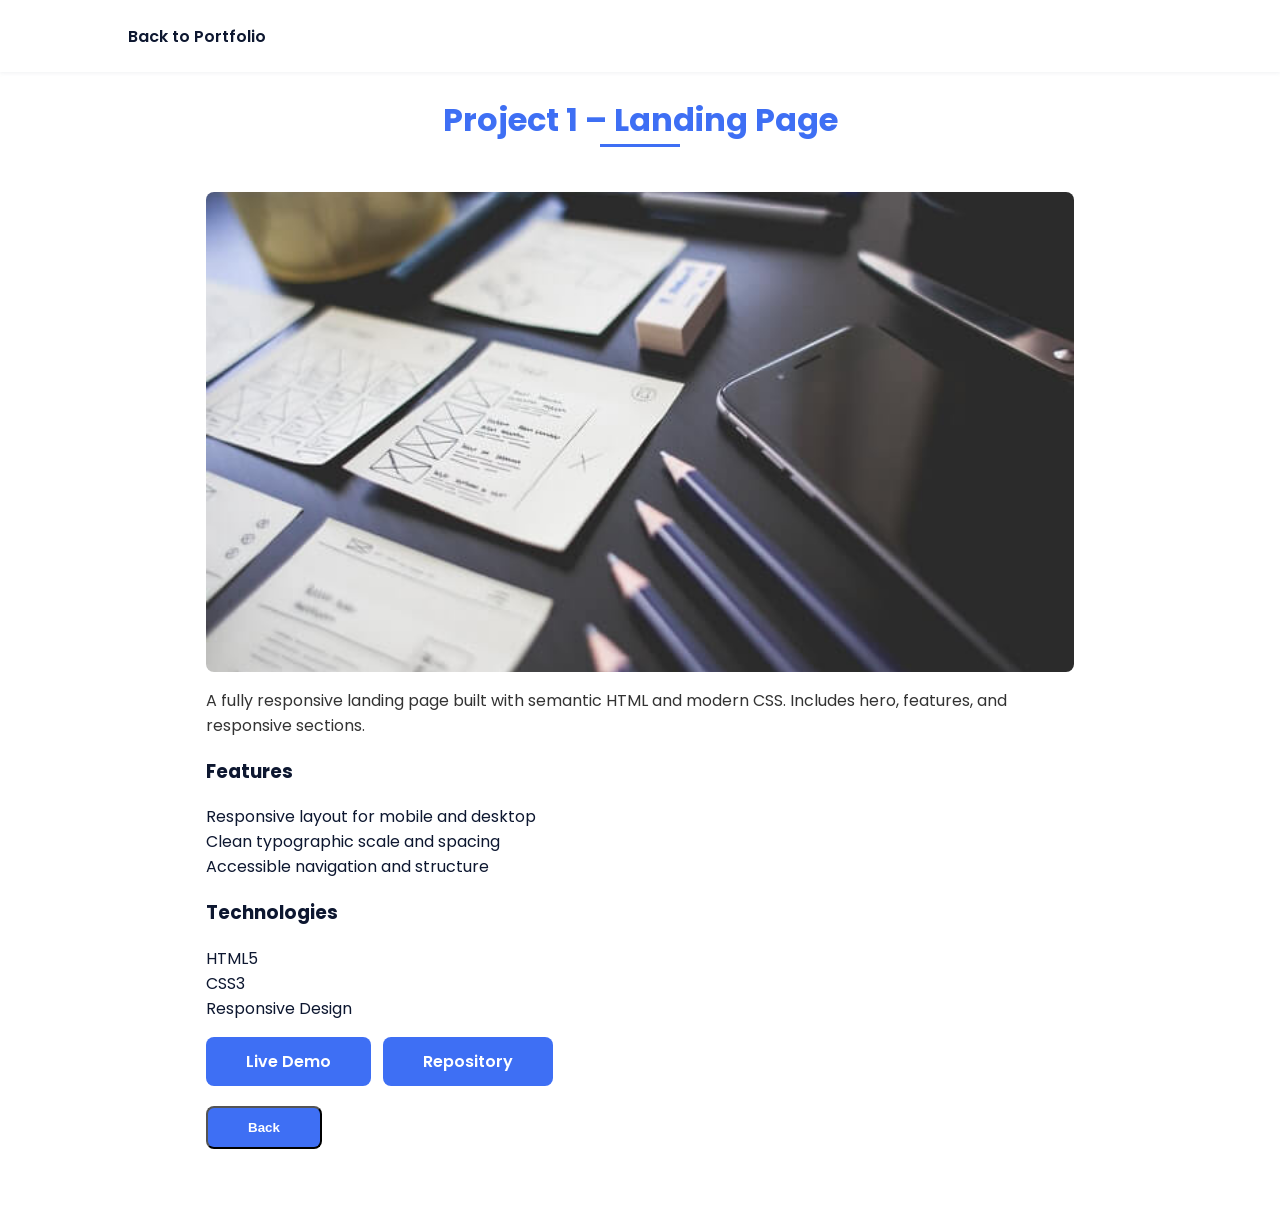
<file: project.html>
<!DOCTYPE html>
<html lang="en">
  <head>
    <meta charset="utf-8" />
    <meta name="viewport" content="width=device-width,initial-scale=1" />
    <title>Project Details</title>
    <link rel="stylesheet" href="assets/css/styles.css" />
    <!-- BOX ICONS -->
    <link href='https://cdn.jsdelivr.net/npm/boxicons@2.0.5/css/boxicons.min.css' rel='stylesheet'>
  </head>
  <body>
    <header class="l-header">
      <nav class="nav bd-grid">
        <div>
          <a href="index.html" class="nav__logo">Back to Portfolio</a>
        </div>
      </nav>
    </header>

    <main class="l-main">
      <section class="section project-page bd-grid">
        <div class="project-page__container">
          <h1 id="project-title" class="section-title">Project title</h1>
          <img id="project-hero" class="project-page__hero" src="" alt="Project image" />
          <div id="project-desc" class="project-page__desc"></div>

          <h3>Features</h3>
          <ul id="project-features"></ul>

          <h3>Technologies</h3>
          <ul id="project-tech"></ul>

          <div style="margin-top:1rem;">
            <a id="project-demo" class="button" href="#" target="_blank" rel="noopener">Live Demo</a>
            <a id="project-repo" class="button" href="#" target="_blank" rel="noopener" style="margin-left:.5rem;">Repository</a>
          </div>

          <div style="margin-top:1.25rem;">
            <button id="back-button" class="button">Back</button>
          </div>
        </div>
      </section>
    </main>

    <script src="assets/js/project.js"></script>
  </body>
</html>
</file>
<file: assets/css/styles.css>
/*===== GOOGLE FONTS =====*/
@import url("https://fonts.googleapis.com/css2?family=Poppins:wght@400;600;700&display=swap");
/*===== VARIABLES CSS =====*/
:root {
  --header-height: 3rem;
  --font-semi: 600;
  /*===== Colores =====*/
  /*Purple 260 - Red 355 - Blue 224 - Pink 340*/
  /* HSL color mode */
  --hue-color: 224;
  --first-color: hsl(var(--hue-color), 89%, 60%);
  --second-color: hsl(var(--hue-color), 56%, 12%);
  /*===== Fuente y tipografia =====*/
  --body-font: "Poppins", sans-serif;
  --big-font-size: 2rem;
  --h2-font-size: 1.25rem;
  --normal-font-size: .938rem;
  --smaller-font-size: .75rem;
  /*===== Margenes =====*/
  --mb-2: 1rem;
  --mb-4: 2rem;
  --mb-5: 2.5rem;
  --mb-6: 3rem;
  /*===== z index =====*/
  --z-back: -10;
  --z-fixed: 100;
}
@media screen and (min-width: 968px) {
  :root {
    --big-font-size: 3.5rem;
    --h2-font-size: 2rem;
    --normal-font-size: 1rem;
    --smaller-font-size: .875rem;
  }
}

/*===== BASE =====*/
*, ::before, ::after {
  box-sizing: border-box;
}

html {
  scroll-behavior: smooth;
}

body {
  margin: var(--header-height) 0 0 0;
  font-family: var(--body-font);
  font-size: var(--normal-font-size);
  color: var(--second-color);
}

h1, h2, p {
  margin: 0;
}

ul {
  margin: 0;
  padding: 0;
  list-style: none;
}

a {
  text-decoration: none;
}

img {
  max-width: 100%;
  height: auto;
  display: block;
}

/*===== CLASS CSS ===== */
.section-title {
  position: relative;
  font-size: var(--h2-font-size);
  color: var(--first-color);
  margin-top: var(--mb-2);
  margin-bottom: var(--mb-4);
  text-align: center;
}
.section-title::after {
  position: absolute;
  content: "";
  width: 64px;
  height: 0.18rem;
  left: 0;
  right: 0;
  margin: auto;
  top: 2rem;
  background-color: var(--first-color);
}

.section {
  padding-top: 3rem;
  padding-bottom: 2rem;
}

/*===== LAYOUT =====*/
.bd-grid {
  max-width: 1024px;
  display: grid;
  margin-left: var(--mb-2);
  margin-right: var(--mb-2);
}

.l-header {
  width: 100%;
  position: fixed;
  top: 0;
  left: 0;
  z-index: var(--z-fixed);
  background-color: #fff;
  box-shadow: 0 1px 4px rgba(146, 161, 176, 0.15);
}

/*===== NAV =====*/
.nav {
  height: var(--header-height);
  display: flex;
  justify-content: space-between;
  align-items: center;
  font-weight: var(--font-semi);
}
@media screen and (max-width: 767px) {
  .nav__menu {
    position: fixed;
    top: var(--header-height);
    right: -100%;
    width: 80%;
    height: 100%;
    padding: 2rem;
    background-color: var(--second-color);
    transition: 0.5s;
  }
}
.nav__item {
  margin-bottom: var(--mb-4);
}
.nav__link {
  position: relative;
  color: #fff;
}
.nav__link:hover {
  position: relative;
}
.nav__link:hover::after {
  position: absolute;
  content: "";
  width: 100%;
  height: 0.18rem;
  left: 0;
  top: 2rem;
  background-color: var(--first-color);
}
.nav__logo {
  color: var(--second-color);
}
.nav__toggle {
  color: var(--second-color);
  font-size: 1.5rem;
  cursor: pointer;
}

/*Active menu*/
.active-link::after {
  position: absolute;
  content: "";
  width: 100%;
  height: 0.18rem;
  left: 0;
  top: 2rem;
  background-color: var(--first-color);
}

/*=== Show menu ===*/
.show {
  right: 0;
}

/*===== HOME =====*/
.home {
  position: relative;
  row-gap: 5rem;
  padding: 4rem 0 5rem;
}
.home__data {
  align-self: center;
}
.home__title {
  font-size: var(--big-font-size);
  margin-bottom: var(--mb-5);
}
.home__title-color {
  color: var(--first-color);
}
.home__social {
  display: flex;
  flex-direction: column;
}
.home__social-icon {
  width: max-content;
  margin-bottom: var(--mb-2);
  font-size: 1.5rem;
  color: var(--second-color);
}
.home__social-icon:hover {
  color: var(--first-color);
}
.home__img {
  position: absolute;
  right: 0;
  bottom: 0;
  width: 260px;
}
.home__blob {
  fill: var(--first-color);
}
.home__blob-img {
  width: 360px;
}

/*BUTTONS*/
.button {
  display: inline-block;
  background-color: var(--first-color);
  color: #fff;
  padding: 0.75rem 2.5rem;
  font-weight: var(--font-semi);
  border-radius: 0.5rem;
  transition: 0.3s;
}
.button:hover {
  box-shadow: 0px 10px 36px rgba(0, 0, 0, 0.15);
}

/* ===== ABOUT =====*/
.about__container {
  row-gap: 2rem;
  text-align: center;
}
.about__subtitle {
  margin-bottom: var(--mb-2);
}
.about__img {
  justify-self: center;
}
.about__img img {
  width: 200px;
  border-radius: 0.5rem;
}

/* ===== SKILLS =====*/
.skills__container {
  row-gap: 2rem;
  text-align: center;
}
.skills__subtitle {
  margin-bottom: var(--mb-2);
}
.skills__text {
  margin-bottom: var(--mb-4);
}
.skills__data {
  display: flex;
  justify-content: space-between;
  align-items: center;
  position: relative;
  font-weight: var(--font-semi);
  padding: 0.5rem 1rem;
  margin-bottom: var(--mb-4);
  border-radius: 0.5rem;
  box-shadow: 0px 4px 25px rgba(14, 36, 49, 0.15);
}
.skills__icon {
  font-size: 2rem;
  margin-right: var(--mb-2);
  color: var(--first-color);
}
.skills__names {
  display: flex;
  align-items: center;
}
.skills__bar {
  position: absolute;
  left: 0;
  bottom: 0;
  background-color: var(--first-color);
  height: 0.25rem;
  border-radius: 0.5rem;
  z-index: var(--z-back);
}
.skills__html {
  width: 95%;
}
.skills__css {
  width: 85%;
}
.skills__js {
  width: 65%;
}
.skills__ux {
  width: 85%;
}
.skills__img {
  border-radius: 0.5rem;
}

/* ===== WORK =====*/
.work__container {
  row-gap: 2rem;
}
.work__img {
  box-shadow: 0px 4px 25px rgba(14, 36, 49, 0.15);
  border-radius: 0.5rem;
  overflow: hidden;
}
.work__img img {
  transition: 1s;
}
.work__img img:hover {
  transform: scale(1.1);
}

/* ===== CONTACT =====*/
.contact__input {
  width: 100%;
  font-size: var(--normal-font-size);
  font-weight: var(--font-semi);
  padding: 1rem;
  border-radius: 0.5rem;
  border: 1.5px solid var(--second-color);
  outline: none;
  margin-bottom: var(--mb-4);
}
.contact__button {
  display: block;
  border: none;
  outline: none;
  font-size: var(--normal-font-size);
  cursor: pointer;
  margin-left: auto;
}

/* ===== FOOTER =====*/
.footer {
  background-color: var(--second-color);
  color: #fff;
  text-align: center;
  font-weight: var(--font-semi);
  padding: 2rem 0;
}
.footer__title {
  font-size: 2rem;
  margin-bottom: var(--mb-4);
}
.footer__social {
  margin-bottom: var(--mb-4);
}
.footer__icon {
  font-size: 1.5rem;
  color: #fff;
  margin: 0 var(--mb-2);
}
.footer__copy {
  font-size: var(--smaller-font-size);
}

/* ===== MEDIA QUERIES=====*/
@media screen and (max-width: 320px) {
  .home {
    row-gap: 2rem;
  }
  .home__img {
    width: 200px;
  }
}
@media screen and (min-width: 576px) {
  .home {
    padding: 4rem 0 2rem;
  }
  .home__social {
    padding-top: 0;
    padding-bottom: 2.5rem;
    flex-direction: row;
    align-self: flex-end;
  }
  .home__social-icon {
    margin-bottom: 0;
    margin-right: var(--mb-4);
  }
  .home__img {
    width: 300px;
    bottom: 25%;
  }
  .about__container {
    grid-template-columns: repeat(2, 1fr);
    align-items: center;
    text-align: initial;
  }
  .skills__container {
    grid-template-columns: 0.7fr;
    justify-content: center;
    column-gap: 1rem;
  }
  .work__container {
    grid-template-columns: repeat(2, 1fr);
    column-gap: 2rem;
    padding-top: 2rem;
  }
  .contact__form {
    width: 360px;
    padding-top: 2rem;
  }
  .contact__container {
    justify-items: center;
  }
}
@media screen and (min-width: 768px) {
  body {
    margin: 0;
  }
  .section {
    padding-top: 4rem;
    padding-bottom: 3rem;
  }
  .section-title {
    margin-bottom: var(--mb-6);
  }
  .section-title::after {
    width: 80px;
    top: 3rem;
  }
  .nav {
    height: calc(var(--header-height) + 1.5rem);
  }
  .nav__list {
    display: flex;
    padding-top: 0;
  }
  .nav__item {
    margin-left: var(--mb-6);
    margin-bottom: 0;
  }
  .nav__toggle {
    display: none;
  }
  .nav__link {
    color: var(--second-color);
  }
  .home {
    padding: 8rem 0 2rem;
  }
  .home__img {
    width: 400px;
    bottom: 10%;
  }
  .about__container {
    padding-top: 2rem;
  }
  .about__img img {
    width: 300px;
  }
  .skills__container {
    grid-template-columns: repeat(2, 1fr);
    column-gap: 2rem;
    align-items: center;
    text-align: initial;
  }
  .work__container {
    grid-template-columns: repeat(3, 1fr);
    column-gap: 2rem;
  }
}
@media screen and (min-width: 992px) {
  .bd-grid {
    margin-left: auto;
    margin-right: auto;
  }
  .home {
    padding: 10rem 0 2rem;
  }
  .home__img {
    width: 450px;
  }
}

/* Project detail page styles */
.project-page__container {
  max-width: 900px;
  margin: 0 auto;
  padding: 1rem;
}
.project-page__hero {
  width: 100%;
  border-radius: 0.5rem;
  margin: 1rem 0;
  object-fit: cover;
  max-height: 480px;
}
.project-page__desc {
  margin-bottom: 1rem;
  color: #333;
}
.project-page__container ul {
  margin-bottom: 1rem;
}

/* ===== MODAL / LIGHTBOX FOR PROJECT DETAILS ===== */
.modal {
  position: fixed;
  inset: 0;
  display: none;
  align-items: center;
  justify-content: center;
  z-index: 9999;
}
.modal.show-modal {
  display: flex;
}
.modal__overlay {
  position: absolute;
  inset: 0;
  background: rgba(0,0,0,0.55);
}
.modal__content {
  position: relative;
  background: #fff;
  padding: 1.25rem;
  border-radius: 0.5rem;
  max-width: 680px;
  width: calc(100% - 2rem);
  box-shadow: 0 8px 40px rgba(14,36,49,0.35);
  text-align: left;
  z-index: 1;
}
.modal__close {
  position: absolute;
  right: 0.5rem;
  top: 0.25rem;
  background: transparent;
  border: none;
  font-size: 1.5rem;
  line-height: 1;
  cursor: pointer;
  color: var(--second-color);
}
.modal__img {
  width: 100%;
  max-height: 320px;
  object-fit: cover;
  border-radius: 0.5rem;
  margin-bottom: 0.75rem;
}
.modal__title {
  margin-top: 0.25rem;
  color: var(--first-color);
  margin-bottom: 0.5rem;
}
.modal__desc {
  margin-bottom: 1rem;
  color: #333;
}
.modal__link {
  display: inline-block;
}

@media screen and (min-width: 576px) {
  .modal__content {
    padding: 1.5rem;
  }
}
</file>
